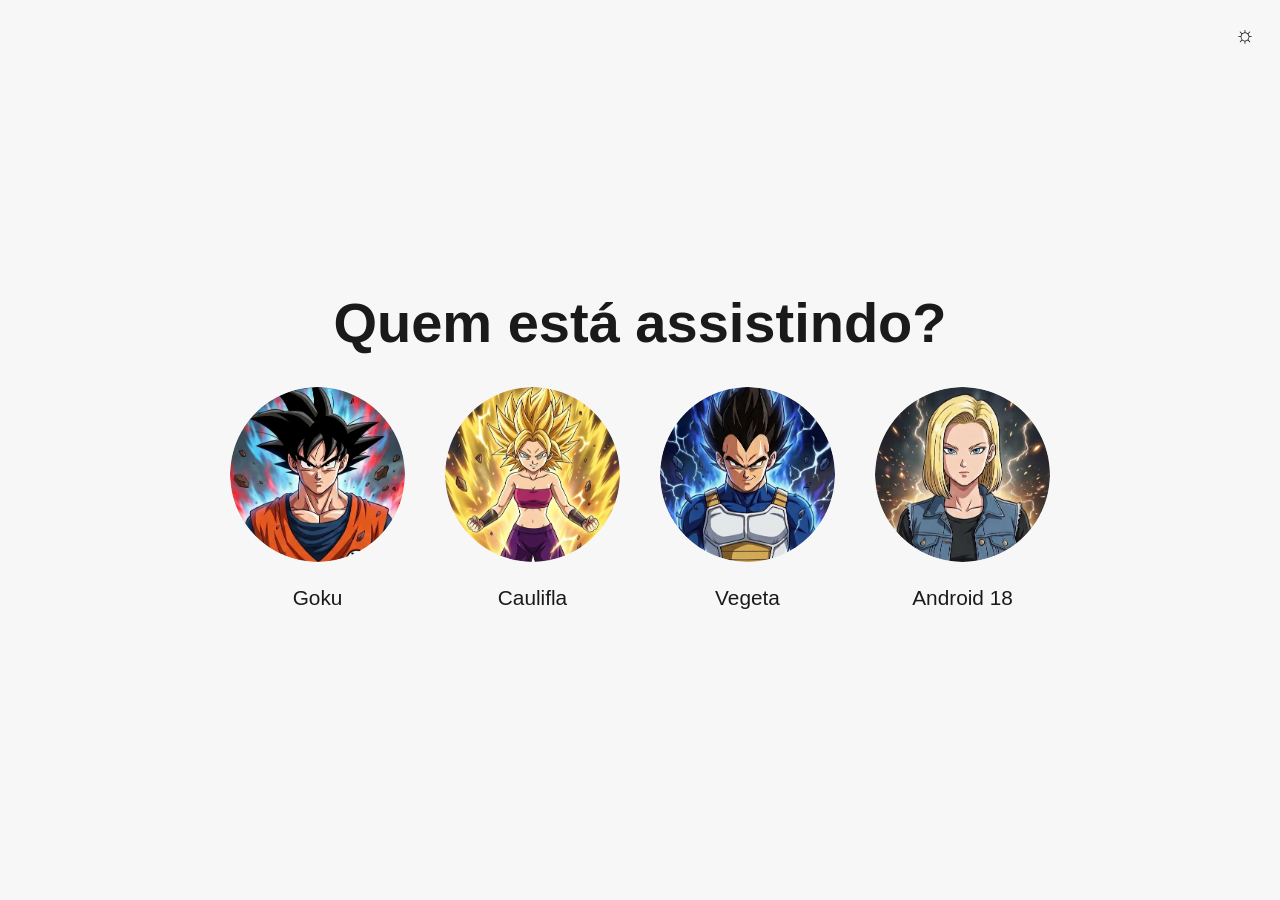
<file: index.html>
<!DOCTYPE html>
<html lang="pt-br">
<head>
    <meta charset="UTF-8">
    <meta name="viewport" content="width=device-width, initial-scale=1.0">
    <title>Netflix</title>
    <link rel="stylesheet" href="style.css">
</head>
<body>
    <main>
        <h1>Quem está assistindo?</h1>
        <div class="theme-switcher">
            <input id="themeToggleCheckbox" type="checkbox" aria-label="Alternar modo claro/escuro" />
            <label for="themeToggleCheckbox" class="theme-toggle" aria-label="Ativar modo escuro"></label>
        </div>
        <ul class="profiles">
            
            <li class="profile">
                <a href="catalogo/catalogo.html" class="profile-link" data-profile-name="Goku" data-profile-image="assets/Perfil_1.png" aria-label="Selecionar Goku">
                    <img src="assets/Perfil_1.png" alt="Goku">
                    <p>Goku</p>
                </a>
            </li>

            <li class="profile">
                <a href="catalogo/catalogo.html" class="profile-link" data-profile-name="Caulifla" data-profile-image="assets/Perfil_2.png" aria-label="Selecionar Caulifla">
                    <img src="assets/Perfil_2.png" alt="Caulifla">
                    <p>Caulifla</p>
                </a>
            </li>

            <li class="profile">
                <a href="catalogo/catalogo.html" class="profile-link" data-profile-name="Vegeta" data-profile-image="assets/Perfil_3.png" aria-label="Selecionar Vegeta">
                    <img src="assets/Perfil_3.png" alt="Vegeta">
                    <p>Vegeta</p>
                </a>
            </li>

            <li class="profile">
                <a href="catalogo/catalogo.html" class="profile-link" data-profile-name="Android 18" data-profile-image="assets/Perfil_4.png" aria-label="Selecionar Android 18">
                    <img src="assets/Perfil_4.png" alt="Android 18">
                    <p>Android 18</p>
                </a>
            </li>

        </ul>

    </main>
    <script src="script.js"></script>
    <script>
        document.querySelectorAll('.profile-link').forEach(link => {
            link.addEventListener('click', () => {
                const perfil = {
                    name: link.dataset.profileName || '',
                    image: link.dataset.profileImage || ''
                };
                localStorage.setItem('netflixProfileActive', JSON.stringify(perfil));
            });
        });
    </script>
</body>
</html>
</file>
<file: style.css>
/* Variáveis de tema */
:root {
    --bg: #000;
    --text: #fff;
    --button-bg: #222;
    --button-text: #fff;
    --button-border: #555;
}

body.light {
    --bg: #f7f7f7;
    --text: #1a1a1a;
    --button-bg: #fff;
    --button-text: #000;
    --button-border: #ccc;
}

body.dark {
    --bg: #000;
    --text: #fff;
    --button-bg: #222;
    --button-text: #fff;
    --button-border: #555;
}

/* Estilos do corpo da página */
body {
    background-color: var(--bg);
    color: var(--text);
    font-family: Arial, sans-serif;
    margin: 0;
    padding: 0;
    height: 100vh;
    display: flex;
    justify-content: center;
    align-items: center;
}


/* Estilos do container principal */
main {
    text-align: center; /* Centraliza o texto */
}

/* Toggle de tema */
.theme-switcher {
    position: fixed;
    top: 1rem;
    right: 1rem;
    z-index: 1000;
}

.theme-switcher input[type="checkbox"] {
    opacity: 0;
    width: 0;
    height: 0;
    position: absolute;
}

.theme-toggle {
    width: 2.4rem;
    height: 2.4rem;
    border-radius: 50%;
    border: none;
    background-color: transparent;
    color: var(--button-text);
    display: inline-flex;
    align-items: center;
    justify-content: center;
    font-size: 1.4rem;
    cursor: pointer;
    transition: transform 0.2s ease;
    position: relative;
    box-shadow: none;
}

.theme-toggle::before {
    content: '☼';
}

.theme-toggle[data-theme='dark']::before {
    content: '☾';
}

.theme-toggle:hover,
.theme-toggle:focus {
    transform: scale(1.1);
    outline: none;
    box-shadow: none;
}

.theme-toggle.active {
    transform: scale(1.1);
}

/* Estilos do título */
h1 {
    font-size: 3rem; /* Aumenta o tamanho do título */
    margin-bottom: 2rem; /* Espaço inferior */
}

/* Botão de alternância de tema removido */

body.light .profile img:hover {
    box-shadow: 0 0 20px #ff0000; /* sombra vermelha no modo light */
}

body.dark .profile img:hover {
    box-shadow: 0 0 20px #9FFFFF; /* sombra fria no modo dark */
}

/* Estilos da lista de perfis */
.profiles {
    list-style: none; /* Remove os bullets da lista */
    padding: 0;
    display: flex; /* Posiciona os perfis em linha */
    justify-content: center; /* Centraliza horizontalmente */
    gap: 2rem; /* Espaço entre os perfis */
    font-family:Verdana, Geneva, Tahoma, sans-serif
}

/* Estilos de cada perfil */
.profile {
    text-align: center; /* Centraliza o texto do perfil */
    cursor: pointer; /* Muda o cursor para indicar que é clicável */
    display: inline-flex;
    flex-direction: column;
    align-items: center;
    gap: 1rem;
}

.profile a {
    text-decoration: none;
    color: inherit;
    display: inline-flex;
    flex-direction: column;
    align-items: center;
    gap: 0.5rem;
}

.profile a:hover,
.profile a:focus {
    text-decoration: none;
    color: inherit;
}

.profile p {
    margin-top: 1rem; /* Espaço superior */
    font-size: 1.2rem; /* Aumenta um pouco o tamanho da fonte */
    color: inherit;
}

/* Estilos das imagens dos perfis */
.profile img {
    width: 150px; /* Ajusta para tamanho fixo do círculo */
    height: 150px; /* Ajusta para tamanho fixo do círculo */
    border-radius: 100%; /* Garante borda circular na própria imagem */
    object-fit: cover; /* Ajusta a imagem para não distorcer */
    transition: transform 0.2s ease; /* Anima a transformação suavemente */
    
}

/* Efeito ao passar o mouse sobre a imagem */
.profile img:hover {
    transform: scale(1.1); /* Aumenta o tamanho em 10% */
    box-shadow: 0 0 20px #9FFFFF; /* Adiciona um brilho azul */
}

/* Estilos do nome do perfil */
.profile p {
    margin-top: 1rem; /* Espaço superior */
    font-size: 1.2rem; /* Aumenta um pouco o tamanho da fonte */
}

/* Responsividade */
/* 1. Mobile portrait (tela curta): duas colunas, centralização e espaçamento vertical ampliado */
@media (max-width: 600px) and (max-height: 720px) {
    body {
        height: auto; /* Ajusta a altura ao conteúdo para evitar recorte */
        padding: 2rem 1rem; /* Espaçamento interno nas laterais */
        align-items: center; /* Centraliza verticalmente */
    }

    main {
        width: min(100%, 420px); /* Limita largura para centralização */
        margin: 0 auto;
    }

    h1 {
        font-size: 2rem; /* Texto menor para caber no viewport */
        margin-bottom: 1.2rem;
        margin-top: 1rem; /* Adiciona espaço superior para melhor visualização em mobile */
    }

    .profiles {
        display: grid; /* Usar grid para duas colunas */
        grid-template-columns: repeat(2, minmax(0, 1fr));
        justify-content: center;
        gap: 2rem; /* Espaçamento entre cards de perfil */
        padding: 0;
        margin-top: 5rem; /* Desloca os ícones para baixo */
    }

    .profile img {
        width: 110px; /* Imagem menor para dispositivos móveis */
        height: 110px;
    }

    .profile p {
        font-size: 1rem; /* Texto mais legível em mobile */
    }
}

/* 2. Mobile landscape/alto: duas colunas e espaçamento vertical equilibrado */
@media (max-width: 600px) and (max-height: 950px) {
    body {
        height: auto; /* Ajusta a altura ao conteúdo para evitar recorte */
        padding: 2rem 1rem; /* Espaçamento interno nas laterais */
        align-items: center; /* Centraliza verticalmente */
    }

    main {
        width: min(100%, 420px); /* Limita largura para centralização */
        margin: 0 auto;
    }

    h1 {
        font-size: 2rem; /* Texto menor para caber no viewport */
        margin-bottom: 1.2rem;
        margin-top: 1rem; /* Adiciona espaço superior para melhor visualização em mobile */
    }

    .profiles {
        display: grid; /* Usar grid para duas colunas */
        grid-template-columns: repeat(2, minmax(0, 1fr));
        justify-content: center;
        gap: 2rem; /* Espaçamento entre cards de perfil */
        padding: 0;
        margin-top: 5rem; /* Desloca os ícones para baixo */
    }

    .profile img {
        width: 110px; /* Imagem menor para dispositivos móveis */
        height: 110px;
    }

    .profile p {
        font-size: 1rem; /* Texto mais legível em mobile */
    }
}

/* 3. Tablet / médio: configuração de grade dois por dois com centralização */
@media (min-width: 601px) and (max-width: 1023px) {
    body {
        height: auto;
        padding: 2rem 2rem;
        align-items: center; /* Centraliza verticalmente */
    }

    main {
        width: min(100%, 720px);
        margin: 0 auto;
    }

    h1 {
        font-size: 2.5rem;
        margin-bottom: 1.5rem;
    }

    .profiles {
        display: grid; /* Grid 2 colunas no tablet */
        grid-template-columns: repeat(2, minmax(0, 1fr));
        justify-content: center;
        gap: 1.5rem;
        margin-top: 2rem; /* Desloca os ícones para baixo */
    }

    .profile img {
        width: 130px;
        height: 130px;
    }

    .profile p {
        font-size: 1.1rem;
    }
}

/* 4. Desktop: estilo padrão ampliado, sem alteração de grade específica */
@media (min-width: 1024px) {
    h1 {
        font-size: 3.5rem;
        margin-bottom: 2rem;
    }

    .profiles {
        gap: 2.5rem;
    }

    .profile img {
        width: 175px;
        height: 175px;
    }

    .profile p {
        font-size: 1.3rem;
    }
}
</file>
